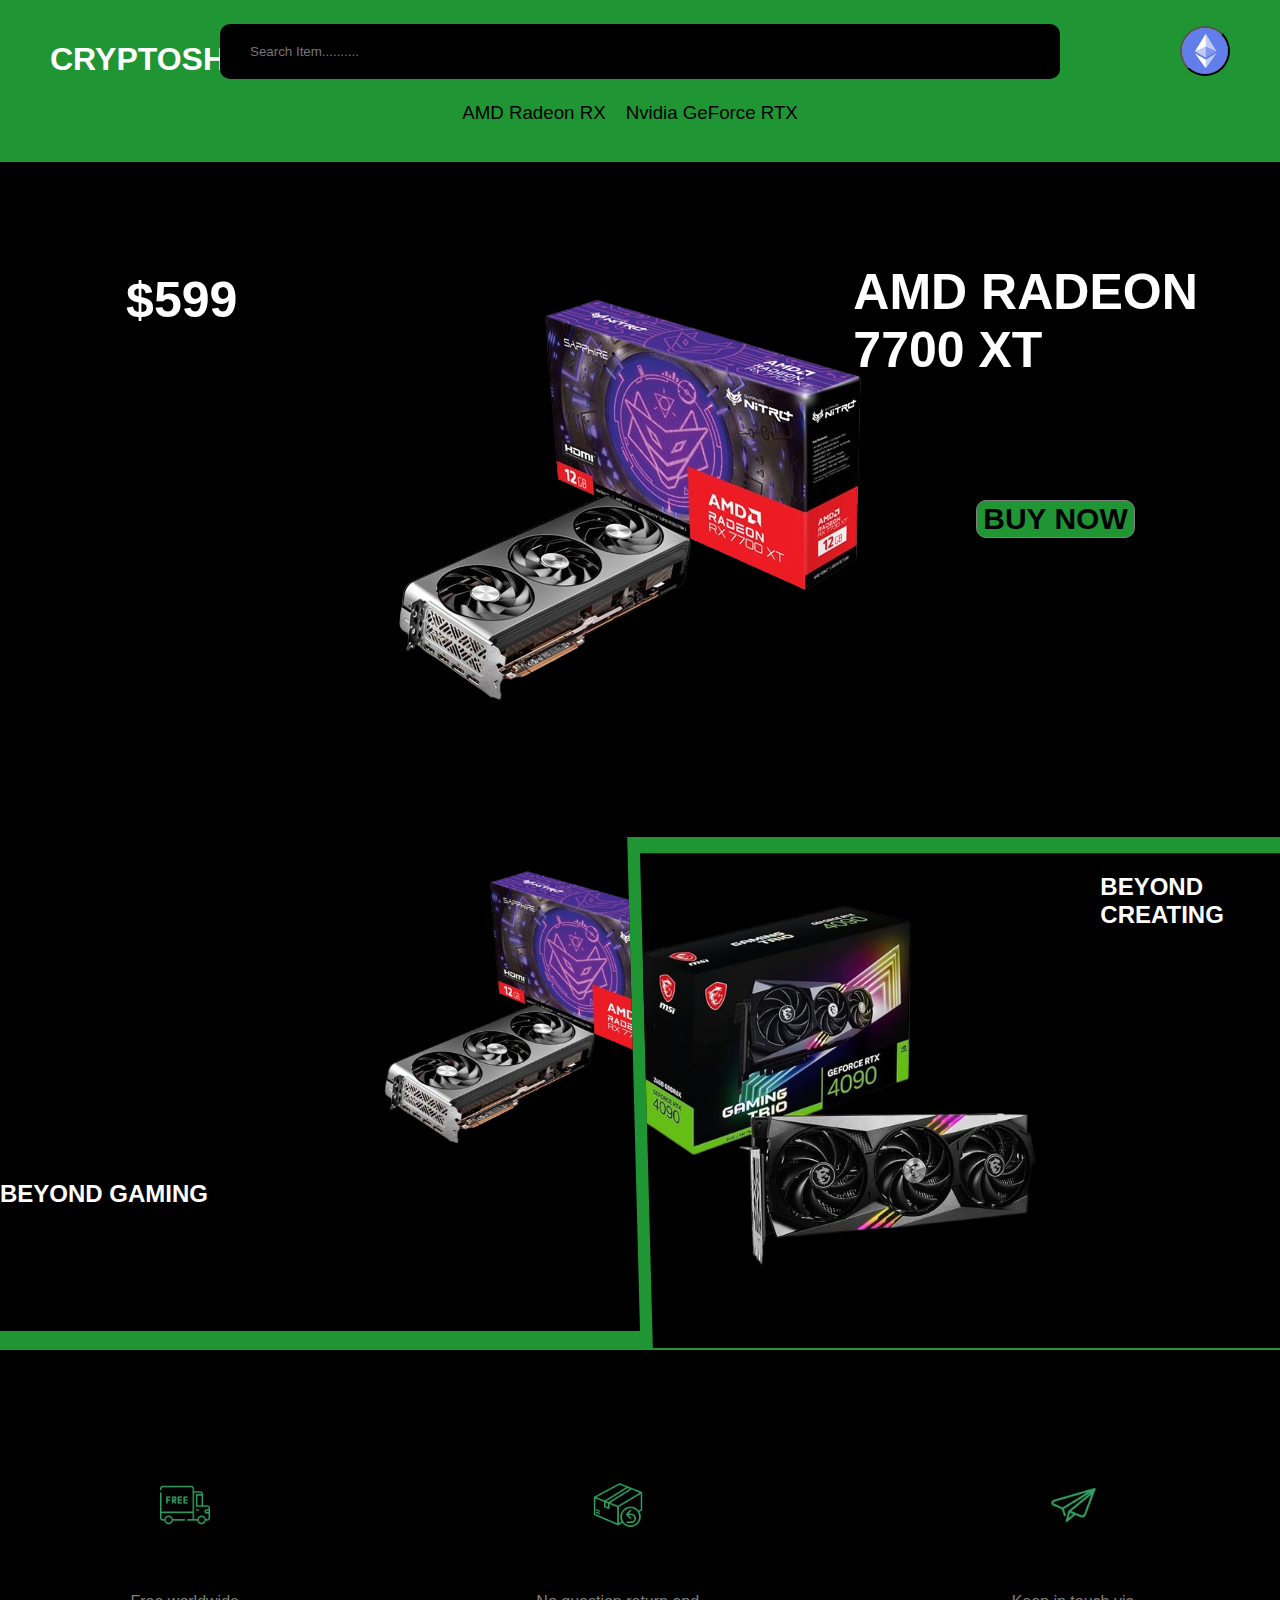
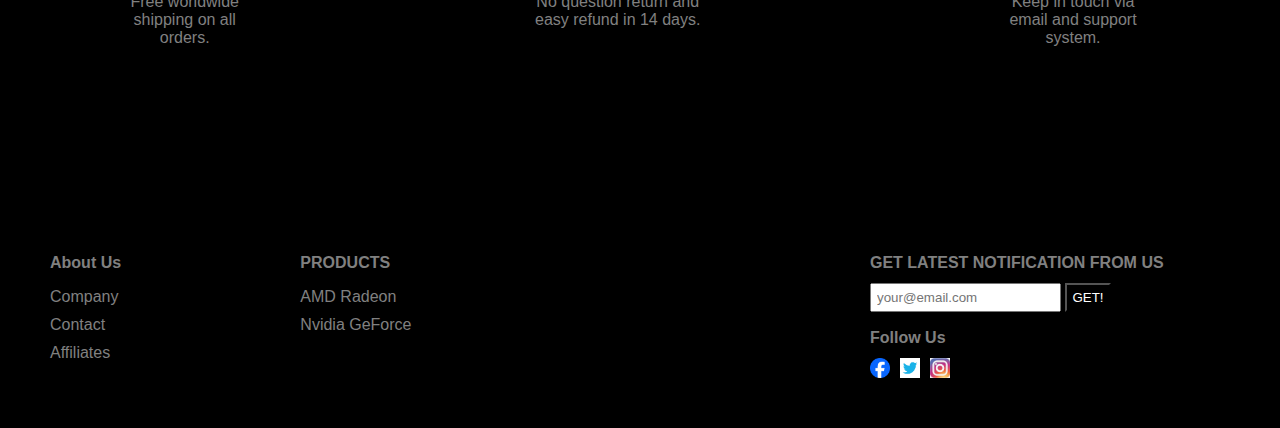
<file: index.html>
<!DOCTYPE html>
<head>
    <meta charset="UTF8">
    <link rel = "stylesheet" href ="style.css">
</head>

<body>

    <nav class="nav">
        <div class="navtop">
            <div class="navtitle">
                <h1 class="title">CRYPTOSHOP</h1>
            </div>
            <div class="navItem">
                <div class="search" id="searchContainer">
                    <input type="text" placeholder="Search Item.........." class="searchbar" id="searchInput" oninput="searchProducts()">
                    <div class="searchResults" id="searchResults"></div>
                <img src="./img/searchicon.png" width="20" height="20" alt="" class="searchicon">
                </div>
            </div>
            <div class="walletbtn">
                <button class="wallet" ></button>
            </div>
        </div> 

        <div class ="navbottom">
            <h3 class="menuitem">AMD Radeon RX</h3>
            <h3 class="menuitem">Nvidia GeForce RTX</h3>
        </div>
    </nav>
    <div class="slider" id="slider">
        <div class="sliderwrap" >
            <div class="slideritem">
                <a href="./amd.html">
                    <img src="./img/amd-radeon.png" alt="" class="sliderimage">
                </a>
                <div class="slidecircle"></div>
                <h1 class="slidertitle">AMD RADEON <br> 7700 XT</h1>
                <h2 class="sliderprice">$599</h2>
                <a href="./amd.html">
                <button class="buybtn">BUY NOW</button>
                </a>
            </div>

            <div class="slideritem">
                <a href="./nvidia.html">
                    <img src="./img/nvidia-rtx.png" alt="" class="sliderimage">
                </a>
                <div class="slidecircle"></div>
                <h1 class="slidertitle">NVIDIA GEFORCE <br>RTX 4090</h1>
                <h2 class="sliderprice">$1699</h2>
                <a href="nvidia.html">
                <button class="buybtn">BUY NOW</button>
                </a>
            </div>

        </div>
    </div>
    <div class="walletcnt">
        <h2>WALLET</h2>
        <button class="cnt">+ Connect</button>
        <span class="closewallet">X</span>
    </div>

    <div class="gallery">
        <div class="photo1">
            <img src="./img/amd-radeon.png" alt="" >
            <h2>BEYOND GAMING</h2>
        </div>
        <div class="photo2">
            <img src="./img/nvidia-rtx.png" alt="" >
            <h2>BEYOND CREATING</h2>
        </div>
    </div>

    <div class="features">
        <div class="feature">
            <img src="./img/shipping.png" alt="" class="featureIcon">
            <span class="featureTitle">FREE SHIPPING</span>
            <span class="featureDesc">Free worldwide shipping on all orders.</span>
        </div>
        <div class="feature">
            <img class="featureIcon" src="./img/return.png" alt="">
            <span class="featureTitle">30 DAYS RETURN</span>
            <span class="featureDesc">No question return and easy refund in 14 days.</span>
        </div>
        <div class="feature">
            <img class="featureIcon" src="./img/contact.png" alt="">
            <span class="featureTitle">CONTACT US!</span>
            <span class="featureDesc">Keep in touch via email and support system.</span>
        </div>
    </div>

    <footer>
        <div class="footerLeft">
            <div class="footerMenu">
                <h1 class="fMenuTitle">About Us</h1>
                <ul class="fList">
                    <li class="fListItem">Company</li>
                    <li class="fListItem">Contact</li>
                    <li class="fListItem">Affiliates</li>
                </ul>
            </div>
            <div class="footerMenu">
                <h1 class="fMenuTitle">PRODUCTS</h1>
                <ul class="fList">
                    <li class="fListItem">AMD Radeon</li>
                    <li class="fListItem">Nvidia GeForce</li>
                </ul>
            </div>
        <div></div>
        <div></div>
        </div>
        <div class="footerRight">
            <div class="footerRightMenu">
                <h1 class="fMenuTitle">GET LATEST NOTIFICATION FROM US</h1>
                <div class="fMail">
                    <input type="text" placeholder="your@email.com" class="fInput">
                    <button class="fButton">GET!</button>
                </div>
            </div>
            <div class="footerRightMenu">
                <h1 class="fMenuTitle">Follow Us</h1>
                <div class="fIcons">
                    <img src="./img/facebook.png" alt="" class="fIcon">
                    <img src="./img/twitter.png" alt="" class="fIcon">
                    <img src="./img/instagram.png" alt="" class="fIcon">
                </div>
            </div>
        </div>
    </footer>

  <script src="./script.js"></script>  
</body> 
</html>
</file>
<file: style.css>
html{
    scroll-behavior: smooth;
    font-family: Arial, Helvetica, sans-serif;
}
body{
    padding: 0;
    margin: 0;
    background-color: black;
    overflow: hidden;
} 

nav{
    background-color:#209533 ;
    color :white;
    padding: 20px 50px; 
    text-decoration: none;
}
.navtop{
    display :flex;
    align-items :center;
    justify-content: space-between;
    animation: none;
}

.navtitle{
    color: white;
}

.title{
    width: 50px;
    height: 20px;
}
.search {
    position: relative; 
    width: 800px;
    display: flex;
    align-items: center;
    justify-content: space-between;
    background-color: black;
    padding: 10px 20px;
    border-radius: 10px;
}

.searchbar {
    flex: 1;
    background-color: transparent;
    border: none;
    padding: 10px;
    color: white;
}

.searchResults {
    position: absolute; 
    top: 100%; 
    left: 0;
    width: 833px;
    background-color:black;
    border: 1px solid lightgray;
    color: white;
    border-top: none;
    display: none;
    max-height: 200px;
    overflow-y: auto;
    z-index: 1;
    text-decoration: none;
    border-radius: 0px 0px 10px 10px;
}

.searchicon {
    margin-left: 10px; 
}

.searchicon {
    margin-top: auto;
    margin-bottom: auto;
}

.product {
    padding: 8px;
    cursor: pointer;
    text-decoration: none ;
}

.product:hover {
    background-color: #f4f4f4;
    opacity: 0.6;
    text-decoration: none;
}

.walletbtn{
    color: wheat;
    align-items: center;
}

.wallet{
    background-image: url(./img/wallet.png);
    background-size: cover;
    border-radius: 50%;
    height: 50px;
    width: 50px;
    border-radius: 50%;
    right: 10%;
    cursor: pointer;
}

.navbottom{
    display: flex;
    align-items: center;
    justify-content: center;
    animation: none;
}

.menuitem{
    margin-right: 20px;
    cursor: pointer;
    font-weight: 400;
    color:black;
}  

.menuitem:hover{
    background-color:#209533 ;
    color: white;
}

.sliderwrap{
    overflow: hidden;
    background-color: black;
    display: flex;
    width: 197vw;
    height: 75vh;
    transition: all 1s ease-in-out;
}

.slideritem{
    width: 100vw;
    display: flex;
    align-items: center;
    justify-content: center;
    position: relative;
}

.slidertitle{
    position: absolute;
    top:10%;
    right:5%;
    font-size: 50px;
    color:white;

}

.sliderprice{
    position: absolute;
    top:10%;
    left:10%;
    font-size: 50px;
    color:white;
}

.sliderimage{
    cursor: pointer;
}

.buybtn{
    position: absolute;
    top: 50%;
    right: 10%;
    font-size: 30px;
    font-weight: 900;
    color: black;
    border: 1px solid gray;
    background-color: #209533;
    z-index: 1;
    cursor: pointer;
    border-radius: 10px;
}

.buybtn:hover{
    background-color: gold;
    color: black;
}

.star {
    position: absolute;
    background:white;
    width: 2px;
    height: 2px;
    border-radius: 50%;
    opacity: 0;
    animation: starAnimation 5s linear infinite;
}

@keyframes starAnimation {
    0% {
        opacity: 0.8;
        transform: translate(0, 0);
    }
    25% {
        opacity: 0.5;
        transform: translate(5vw, -5vh);
    }
    50% {
        opacity: 0.3;
        transform: translate(10vw, -10vh);
    }
    75% {
        opacity: 0.1;
        transform: translate(15vw, -15vh);
    }
    100% {
        opacity: 0;
        transform: translate(20vw, -20vh);
    }
}

.sliderimage .star{
    display: none;
}

.walletcnt{
    display: none;
    font-size: 15px;
    width:300px;
    height:150px;
    background-color:black;
    position:absolute;
    border: 1px white;
    border-radius: 10px;
    right: 4%;
    top:11%;
    opacity: 0.6;
    color:white;
    flex-direction: column;
    align-items: center;
    justify-content: center;
}

.cnt{
    position: absolute;
    width:250px;
    height:30px;
    border-radius: 5px;
    padding: 10px;
    z-index: 1;
    cursor: pointer;
    bottom: 0;
}

.closewallet {
    width: 20px;
    height: 20px;
    position: absolute;
    background-color: gray;
    color: white;
    top: 10px;
    right: 10px;
    display: flex;
    align-items: center;
    justify-content: center;
    cursor: pointer;
    padding: 2px;
}

.gallery{
    padding: 0;
    display: flex;
    width: 100vw;
    height: 57vh;
    color: white;
    background-color: #209533;
    border: none;
}

.photo1{
    background-color: black;
    margin: -1px 0px 20px 0px;
    width: 50vw;
    height: 55vh;
    clip-path: polygon(0 0, 98% 0, 100% 100%, 0% 100%);
}

.photo1 h2{
   margin: 0;
}

.photo1 img {
    width: 360px;
    height: 340px;
   margin-left: 58%;
   margin-bottom: 0;
}

.photo2{
    background-color: black;
    margin: 16px 0px 0px 0px;
    width: 50vw;
    height: 55vh;
    display: flex;
    clip-path: polygon(0 0, 100% 0, 100% 100%, 2% 100%);
}

.photo2 h2{
    margin-left: 10%;
    margin-bottom: 40%;
}

.photo2 img {
    width: 440px;
    height: 360px;
    margin-top: 8%;
}

.features {
    display: flex;
    align-items: center;
    justify-content: space-between;
    padding: 50px;
    margin-top: 80px;
  }
  
.feature {
    display: flex;
    flex-direction: column;
    align-items: center;
    text-align: center;
}
  
.featureIcon {
    width: 50px;
    height: 50px;
}
  
.featureTitle {
    font-size: 20px;
    font-weight: 600;
    margin: 20px;
}
  
.featureDesc {
    color: gray;
    width: 50%;
    height: 100px;
}

footer {
    margin-top: 50px;
    display: flex;
    color: grey;
}
  
.footerLeft {
    color: gray;
    flex: 2;
    display: flex;
    justify-content: space-between;
    padding: 50px;
}
  
.fMenuTitle {
    font-size: 16px;
}
  
.fList {
    padding: 0;
    list-style: none;
}
  
.fListItem {
    margin-bottom: 10px;
    color: gray;
    cursor: pointer;
}
  
.footerRight {
    flex: 1;
    padding: 50px;
    display: flex;
    flex-direction: column;
    justify-content: space-between;
}
  
.fInput {
    padding: 5px;
}
  
.fButton {
    padding: 5px;
    background-color: black;
    color: white;
}
  
.fIcons{
    display: flex;
}
  
.fIcon{
    width: 20px;
    height: 20px;
    margin-right: 10px;
}
</file>
